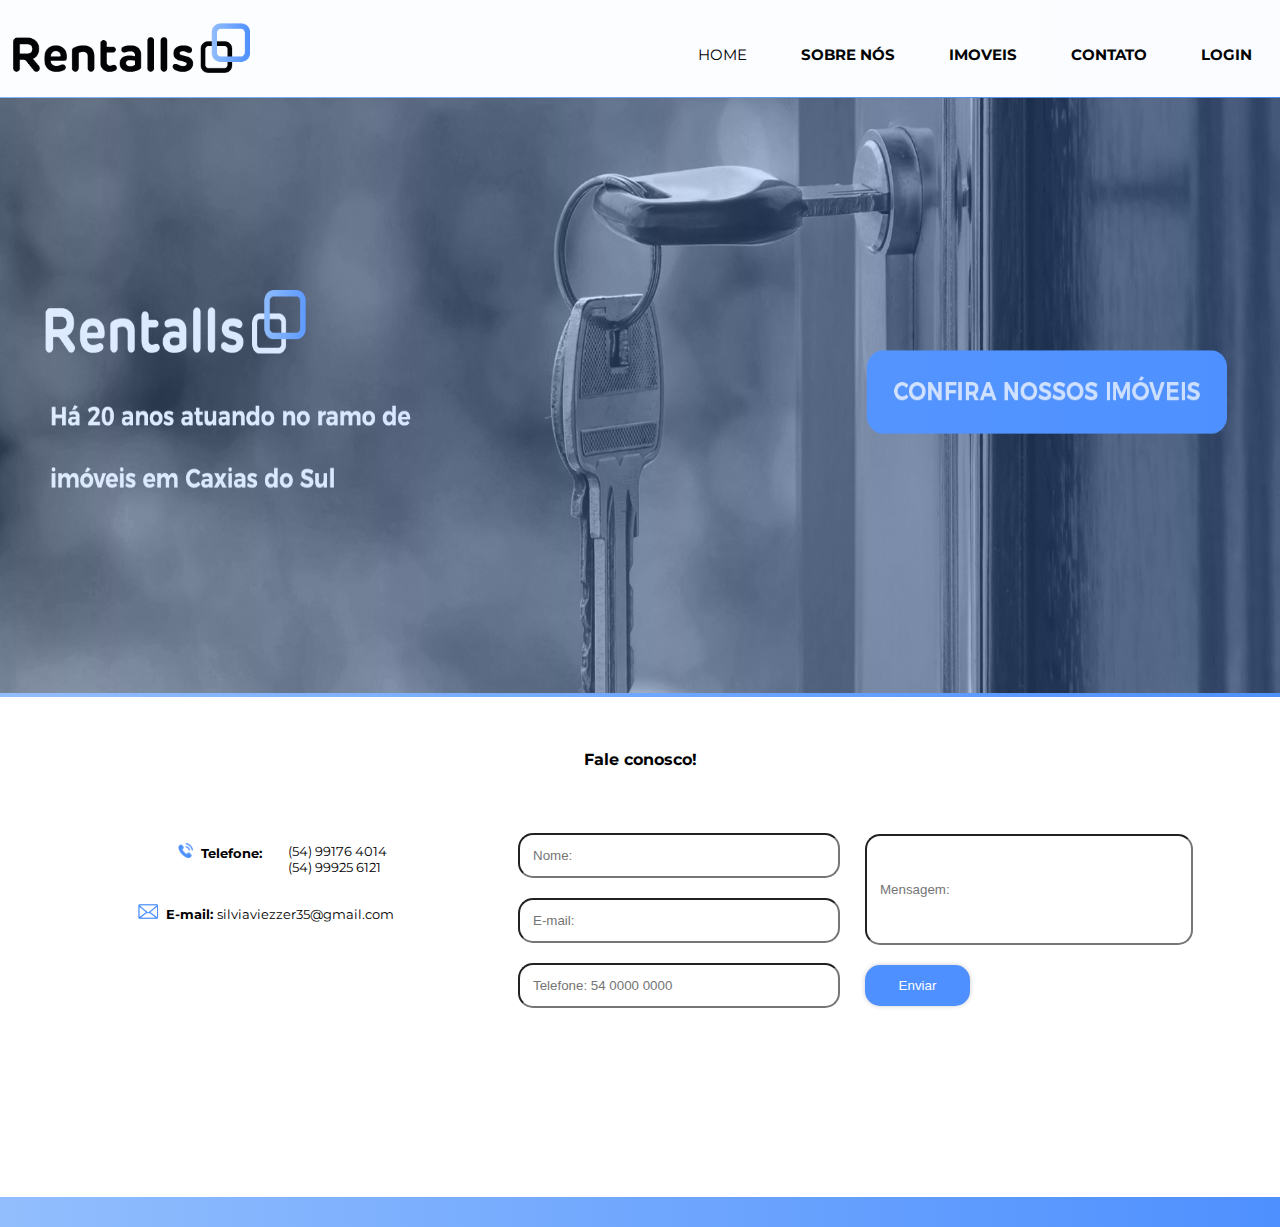
<file: index.html>
<!DOCTYPE html>
<html lang="pt-br">
	<head>
		<meta charset="utf-8">
		<meta name="viewport" content="width=device-width, initial-scale=1.0">	
		<title>Rentalls</title>
		<link rel="stylesheet" type="text/css" href="_css/estilo.css">
		<link rel="apple-touch-icon" sizes="180x180" href="_imagens/icones/apple-touch-icon.png">
		<link rel="icon" type="image/png" sizes="32x32" href="_imagens/icones/favicon-32x32.png">
		<link rel="icon" type="image/png" sizes="16x16" href="_imagens/icones/favicon-16x16.png">
		<script src="_javascript/oop.js"></script>
		<script src="_javascript/commandos.js"></script>
	</head>
	<body>
		<div>
			<header id="cabecalho">
				<a href="index.html"><img id="logo-cabecalho" src="_imagens/logo-preta.png">
				<ul id="menu-cabecalho">
					<a href="index.html"><li>Home</li></a>
					<a href="sobre-nos.html"><li><b>Sobre nós</b></li></a>
					<a href="imoveis.html"><li><b>Imoveis</b></li></a>
					<a href="contato.html"><li><b>Contato</b></li></a>
					<a href="login.html"><li><b>Login</b></li></a>
				</ul>
			</header>
		</div>
		<div id="conteudo">
			<picture>
				<img id="banner" src="_imagens/banner.jpeg">
			</picture>
		</div>
		<footer id="rodape">
            <div id="rodape-titulo"><h2>Fale conosco!</h2></div>
            <div id="info">
                <img src="_imagens/icone-telefone.png" id="img-tel">
                <b><p>Telefone:</p></b>
                <ul id="telefones">
                    <li>(54) 99176 4014</li>
                    <li>(54) 99925 6121</li>
                </ul><br>
                <img src="_imagens/icone-mensagem.png" id="img-email">
                <b><p>E-mail: </b>silviaviezzer35@gmail.com</p>
            </div>
            <form id="form-contato">
                <div id="div1">
                    <input type="text" name="tNome" placeholder="Nome:" required><br>
                    <input type="email" name="tEmail" placeholder="E-mail:" pattern="[a-z0-9._%+-]+@[a-z0-9.-]+\.[a-z]{2,}$" required><br>
                    <input type="tel" name="tTelefone" placeholder="Telefone: 54 0000 0000" maxlength="11" required>
                </div>
                <div id="div2">
                    <input type="text" name="tMensagem" placeholder="Mensagem:" id="cMsg" required>
                    <button form="form-contato" id="btn_submit" type="submit">Enviar</button>
                </div>
            </form>
        </footer>
	</body>
</html>
</file>
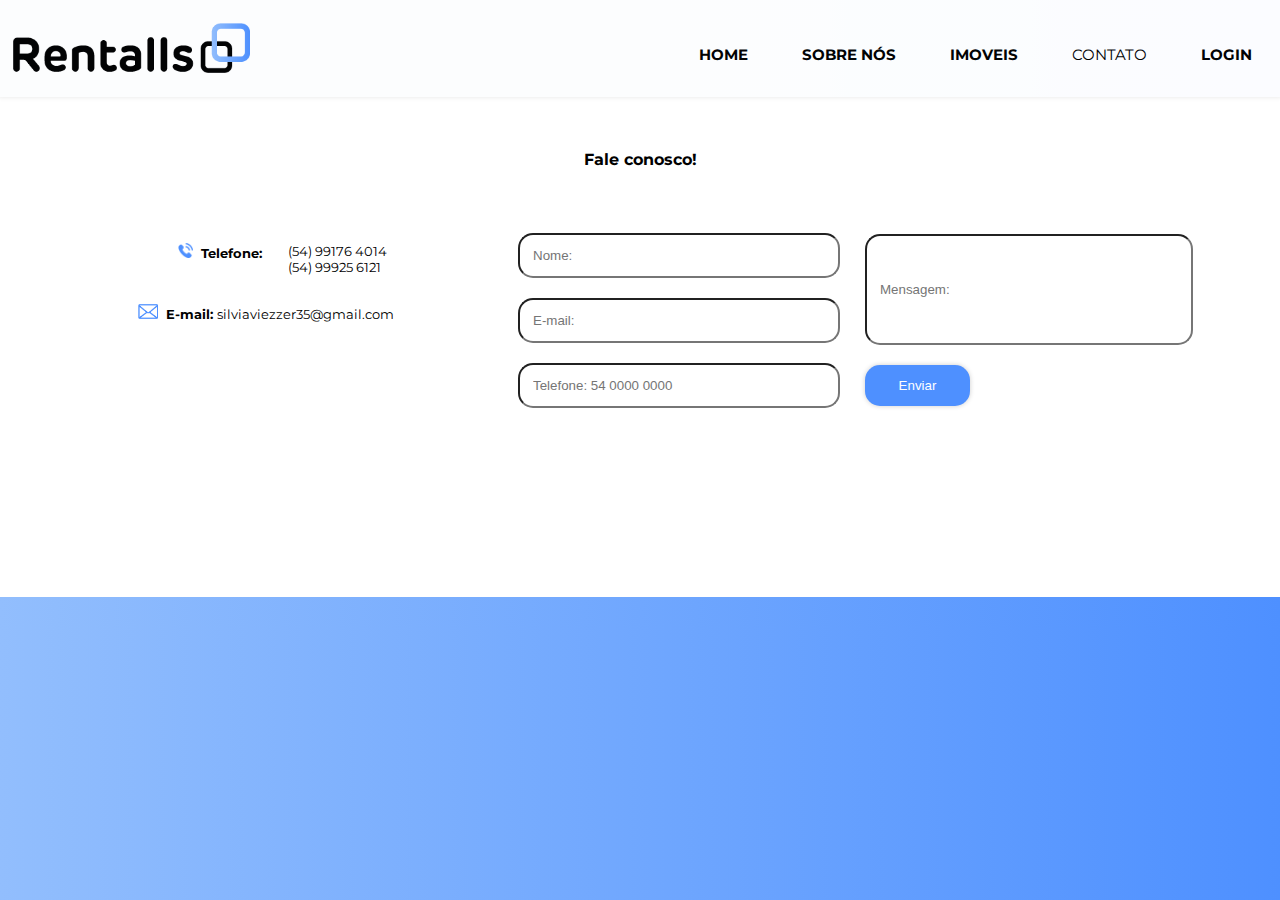
<file: contato.html>
<!DOCTYPE html>
<html lang="pt-br">
    <head>
        <meta charset="utf-8">
        <title>Contato - Rentalls</title>
        <link rel="stylesheet" type="text/css" href="_css/estilo.css">
        <link rel="apple-touch-icon" sizes="180x180" href="_imagens/icones/apple-touch-icon.png">
        <link rel="icon" type="image/png" sizes="32x32" href="_imagens/icones/favicon-32x32.png">
        <link rel="icon" type="image/png" sizes="16x16" href="_imagens/icones/favicon-16x16.png">
    </head>
    <body>
        <div>
            <header id="cabecalho">
                <a href="index.html"><img id="logo-cabecalho" src="_imagens/logo-preta.png">
                <ul id="menu-cabecalho">
                    <a href="index.html"><li><b>Home</b></li></a>
                    <a href="sobre-nos.html"><li><b>Sobre nós</b></li></a>
                    <a href="imoveis.html"><li><b>Imoveis</b></li></a>
                    <a href="contato.html"><li>Contato</li></a>
                    <a href="login.html"><li><b>Login</b></li></a>
                </ul>
            </header>
        </div>
        <footer id="rodape">
            <div id="rodape-titulo"><h2>Fale conosco!</h2></div>
            <div id="info">
                <img src="_imagens/icone-telefone.png" id="img-tel">
                <b><p>Telefone:</p></b>
                <ul id="telefones">
                    <li>(54) 99176 4014</li>
                    <li>(54) 99925 6121</li>
                </ul><br>
                <img src="_imagens/icone-mensagem.png" id="img-email">
                <b><p>E-mail: </b>silviaviezzer35@gmail.com</p>
            </div>
            <form id="form-contato" method="">
                <div id="div1">
                    <input type="text" name="tNome" placeholder="Nome:" required><br>
                    <input type="email" name="tEmail" placeholder="E-mail:" pattern="[a-z0-9._%+-]+@[a-z0-9.-]+\.[a-z]{2,}$" required><br>
                    <input type="tel" name="tTelefone" placeholder="Telefone: 54 0000 0000" maxlength="11" required>
                </div>
                <div id="div2">
                    <input type="text" name="tMensagem" placeholder="Mensagem:" id="cMsg" required>
                    <button form="form-contato" id="btn_submit" type="submit">Enviar</button>
                </div>
            </form>
        </footer>
    </body>
</html>
</file>
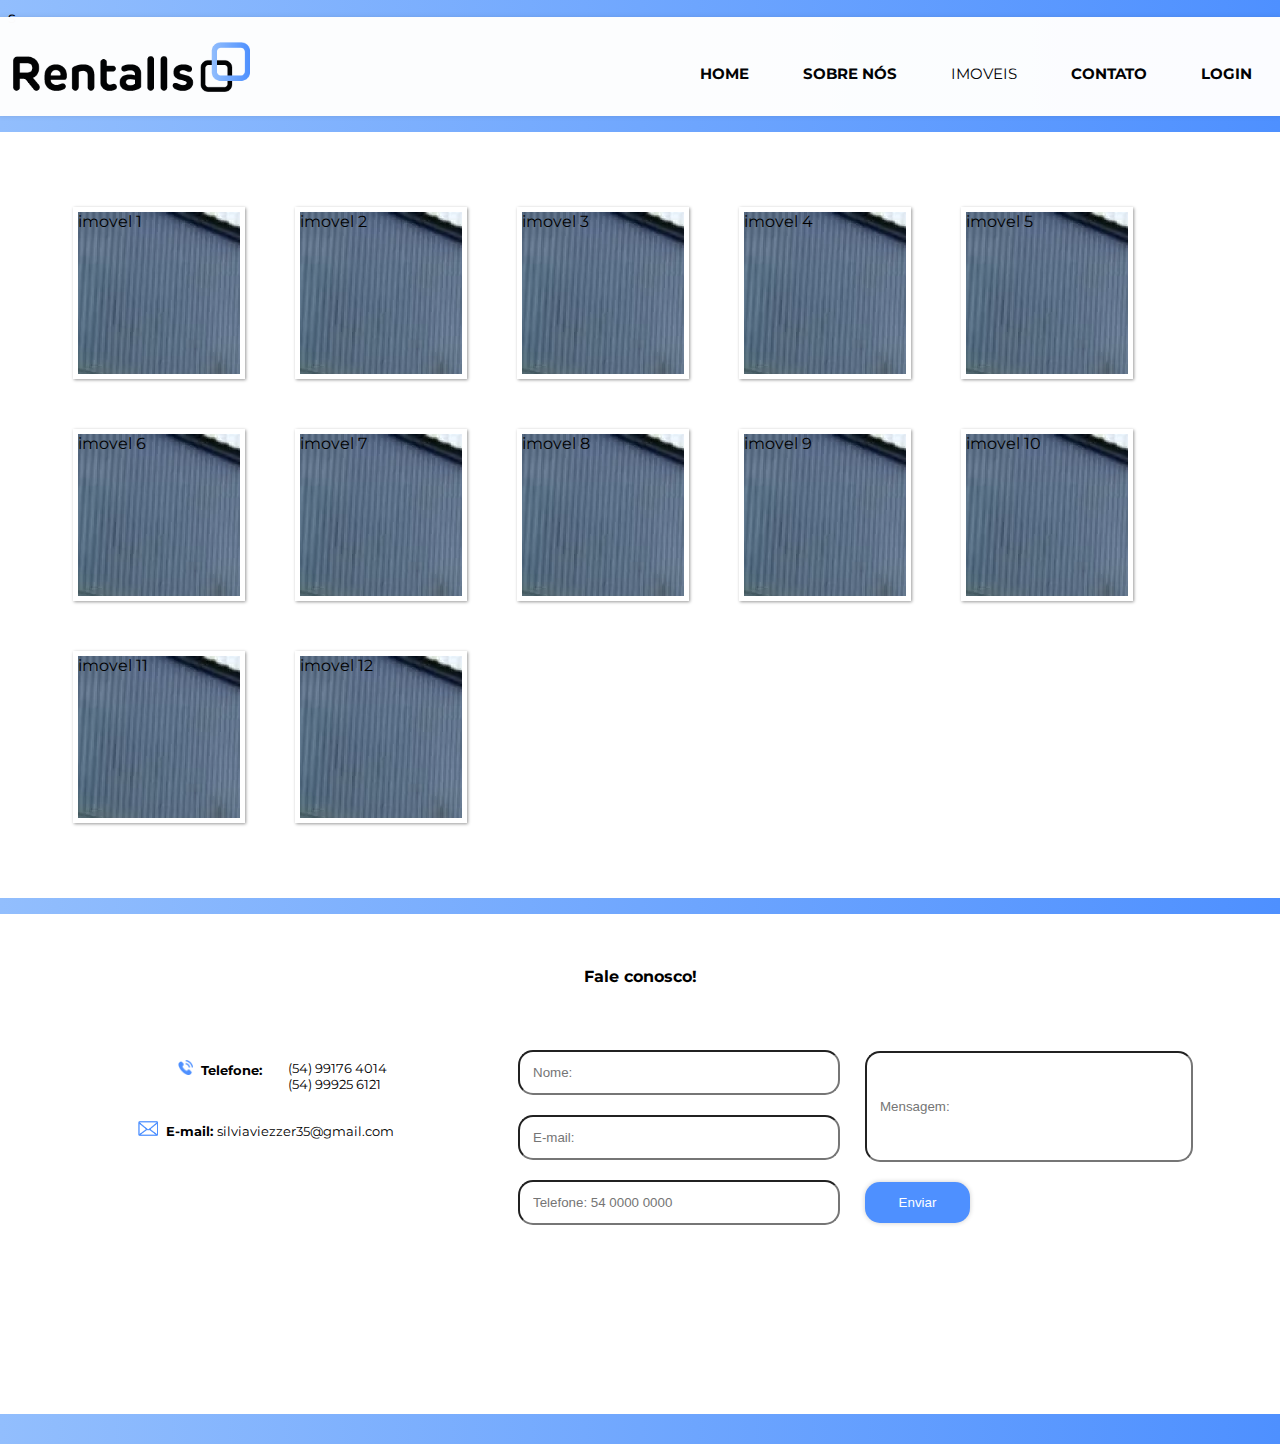
<file: imoveis.html>
<!DOCTYPE html>
<html lang="pt-br">
	<head>
		<meta charset="utf-8">
		<title>Imóveis - Rentalls</title>
		<link rel="stylesheet" type="text/css" href="_css/estilo.css">
		<link rel="stylesheet" type="text/css" href="_css/album-fotos.css">
		<link rel="apple-touch-icon" sizes="180x180" href="_imagens/icones/apple-touch-icon.png">
		<link rel="icon" type="image/png" sizes="32x32" href="_imagens/icones/favicon-32x32.png">
		<link rel="icon" type="image/png" sizes="16x16" href="_imagens/icones/favicon-16x16.png">s
	</head>
	<body>
		<div>
			<header id="cabecalho">
				<a href="index.html"><img id="logo-cabecalho" src="_imagens/logo-preta.png">
				<ul id="menu-cabecalho">
					<a href="index.html"><li><b>Home</b></li></a>
					<a href="sobre-nos.html"><li><b>Sobre nós</b></li></a>
					<a href="imoveis.html"><li>Imoveis</li></a>
					<a href="contato.html"><li><b>Contato</b></li></a>
					<a href="login.html"><li><b>Login</b></li></a>
				</ul>
			</header>
		</div>
		<div id="conteudo">
			<div id="album-div">
				<ul id="album-fotos">
					<li id="foto01">imovel 1</li>
					<li id="foto02">imovel 2</li>
					<li id="foto03">imovel 3</li>
					<li id="foto04">imovel 4</li>
					<li id="foto05">imovel 5</li>
					<li id="foto06">imovel 6</li>
					<li id="foto07">imovel 7</li>
					<li id="foto08">imovel 8</li>
					<li id="foto09">imovel 9</li>
					<li id="foto10">imovel 10</li>
					<li id="foto11">imovel 11</li>
					<li id="foto12">imovel 12</li>
				</ul>
			</div>
		</div>
		<footer id="rodape">
            <div id="rodape-titulo"><h2>Fale conosco!</h2></div>
            <div id="info">
                <img src="_imagens/icone-telefone.png" id="img-tel">
                <b><p>Telefone:</p></b>
                <ul id="telefones">
                    <li>(54) 99176 4014</li>
                    <li>(54) 99925 6121</li>
                </ul><br>
                <img src="_imagens/icone-mensagem.png" id="img-email">
                <b><p>E-mail: </b>silviaviezzer35@gmail.com</p>
            </div>
            <form id="form-contato">
                <div id="div1">
                    <input type="text" name="tNome" placeholder="Nome:" required><br>
                    <input type="email" name="tEmail" placeholder="E-mail:" pattern="[a-z0-9._%+-]+@[a-z0-9.-]+\.[a-z]{2,}$" required><br>
                    <input type="tel" name="tTelefone" placeholder="Telefone: 54 0000 0000" maxlength="11" required>
                </div>
                <div id="div2">
                    <input type="text" name="tMensagem" placeholder="Mensagem:" id="cMsg" required>
                    <button form="form-contato" id="btn_submit" type="submit">Enviar</button>
                </div>
            </form>
        </footer>
	</body>
</html>
</file>
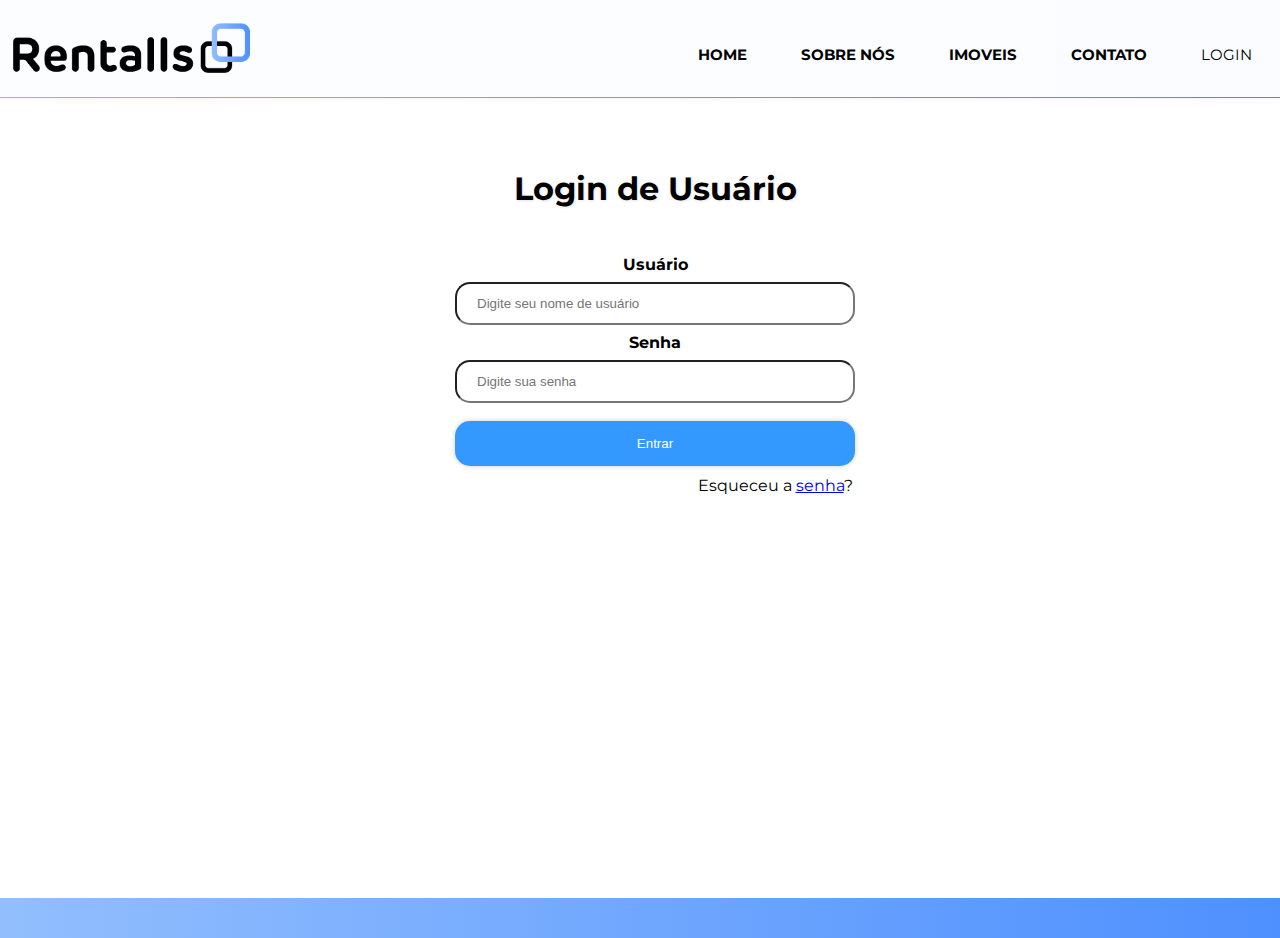
<file: login.html>
<!DOCTYPE html>
<html lang="pt-br">
	<head>
		<meta charset="utf-8">
		<title>Login - Rentalls</title>
		<link rel="stylesheet" type="text/css" href="_css/estilo.css">
		<link rel="stylesheet" type="text/css" href="_css/login.css">
		<link rel="apple-touch-icon" sizes="180x180" href="_imagens/icones/apple-touch-icon.png">
		<link rel="icon" type="image/png" sizes="32x32" href="_imagens/icones/favicon-32x32.png">
		<link rel="icon" type="image/png" sizes="16x16" href="_imagens/icones/favicon-16x16.png">
	</head>
	<body>
		<div>
			<header id="cabecalho">
				<a href="index.html"><img id="logo-cabecalho" src="_imagens/logo-preta.png">
				<ul id="menu-cabecalho">
					<a href="index.html"><li><b>Home</b></li></a>
					<a href="sobre-nos.html"><li><b>Sobre nós</b></li></a>
					<a href="imoveis.html"><li><b>Imoveis</b></li></a>
					<a href="contato.html"><li><b>Contato</b></li></a>
					<a href="login.html"><li>Login</li></a>
				</ul>
			</header>
		</div>
		<div id="conteudo">
			<form id="login">  
	            <div id="login">   
	                <h1> Login de Usuário</h1>
	                <label><b>Usuário</b></label>
	                	<input type="text" placeholder="Digite seu nome de usuário" name="username" required><br>
	                <label><b>Senha</b></label>   
	                	<input type="password" placeholder="Digite sua senha" name="password" required>
	                <button type="submit">Entrar</button><br>
	                <label id="esqueceu-a-senha">Esqueceu a <a href="#">senha</a>?</label>
            	</div>   
        	</form>
		</div>
	</body>
</html>
</file>
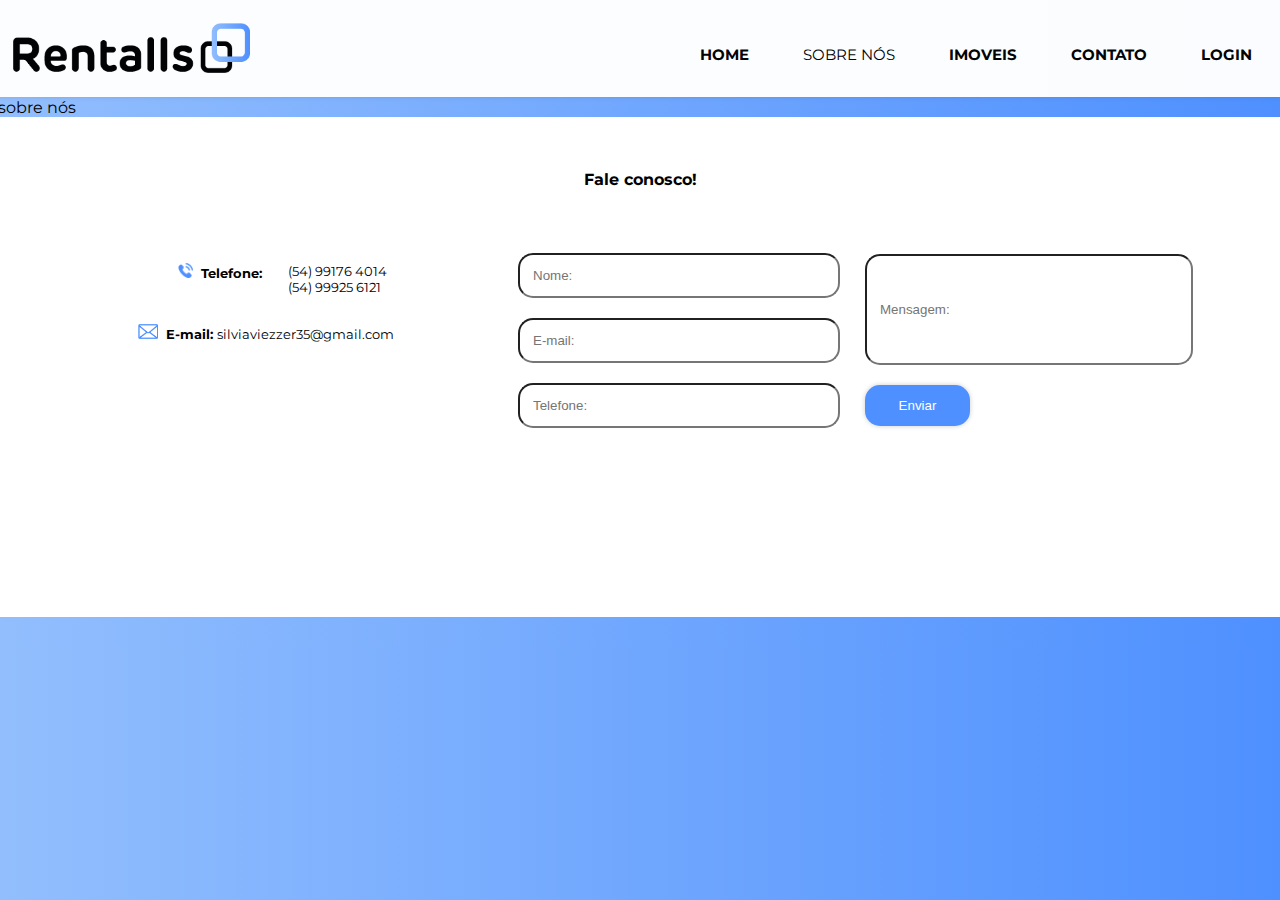
<file: sobre-nos.html>
<!DOCTYPE html>
<html lang="pt-br">
	<head>
		<meta charset="utf-8">
		<title>Sobre nós - Rentalls</title>
		<link rel="stylesheet" type="text/css" href="_css/estilo.css">
		<link rel="apple-touch-icon" sizes="180x180" href="_imagens/icones/apple-touch-icon.png">
		<link rel="icon" type="image/png" sizes="32x32" href="_imagens/icones/favicon-32x32.png">
		<link rel="icon" type="image/png" sizes="16x16" href="_imagens/icones/favicon-16x16.png">
	</head>
	<body>
		<div>
			<header id="cabecalho">
				<a href="index.html"><img id="logo-cabecalho" src="_imagens/logo-preta.png">
				<ul id="menu-cabecalho">
					<a href="index.html"><li><b>Home</b></li></a>
					<a href="sobre-nos.html"><li>Sobre nós</li></a>
					<a href="imoveis.html"><li><b>Imoveis</b></li></a>
					<a href="contato.html"><li><b>Contato</b></li></a>
					<a href="login.html"><li><b>Login</b></li></a>
				</ul>
			</header>
		</div>
		<div id="conteudo">
			sobre nós
		</div>
		<footer id="rodape">
            <div id="rodape-titulo"><h2>Fale conosco!</h2></div>
            <div id="info">
                <img src="_imagens/icone-telefone.png" id="img-tel">
                <b><p>Telefone:</p></b>
                <ul id="telefones">
                    <li>(54) 99176 4014</li>
                    <li>(54) 99925 6121</li>
                </ul><br>
                <img src="_imagens/icone-mensagem.png" id="img-email">
                <b><p>E-mail: </b>silviaviezzer35@gmail.com</p>
            </div>
            <form id="form-contato">
                <div id="div1">
                    <input type="text" name="tNome" placeholder="Nome:"><br>
                    <input type="email" name="tEmail" placeholder="E-mail:"><br>
                    <input type="text" name="tTelefone" placeholder="Telefone:">
                </div>
                <div id="div2">
                    <input type="text" name="tMensagem" placeholder="Mensagem:" id="cMsg">
                    <button id="btn_submit" type="submit">Enviar</button>
                </div>
            </form>
        </footer>
	</body>
</html>
</file>
<file: _css/estilo.css>
@charset "UTF-8";
@import url('https://fonts.googleapis.com/css2?family=Montserrat:wght@400;700&display=swap');


body {
	background-image: linear-gradient(to right, #92BEFD , #4E90FF);
	font-family: 'Montserrat', sans-serif;
	overflow-x: hidden;
}
input {
	border-radius: 15px;
}
button {
	border-radius: 15px;
}

/*CABEÇALHO*/

header#cabecalho {
	font-family: 'Montserrat', sans-serif;
	background-color: white;
	opacity: 98%;
	margin: -10px -10px auto -10px;
	box-shadow: 0px 0px 5px rgba(0,0,0,0.1);
	height: auto;
}
img#logo-cabecalho {
	height: 50px;
	margin-left:15px;
	margin-top: 25px;
	transition: 1s;
	/*box-shadow: 1px 1px 3px black;*/
}
img#logo-cabecalho:hover {
	height: 51px;
	/*box-shadow: 1px 1px 3px black;*/
}

/*MENU DE NAVEGAÇÃO DO CABEÇALHO*/

ul#menu-cabecalho {
	height: auto;
	margin: -65px 5px 0px 300px;
	text-align: right;
	/*box-shadow: 1px 1px 3px black;*/
}

/*ITENS DO MENU*/

ul#menu-cabecalho li {
	font-family: 'Montserrat', sans-serif;
	color: black;
	font-size: 15px;
	text-transform: uppercase;
	display: inline-block;
	list-style: none;
	transition: 1s;
	margin: 33px 25px 33px 25px;
	/*box-shadow: 1px 1px 2px black;*/
}
ul#menu-cabecalho li:hover {
	color: rgba(0,0,0,0.3);
	font-size: 16px;
	padding: 5px;
}

/*ANCORA*/

ul#menu-cabecalho a {
	text-decoration: none;
}


/*CONTEUDO*/

div#conteudo {
	background-color: none;
	height: auto;
	margin: 1px -10px auto -10px;
}
div#conteudo img#banner{
	width: 100%;
	height: 100%;
	height: 595px;
	opacity: 70%;
}

/*RODAPE*/

footer#rodape {
	height: 500px;
	margin: auto -10px 30px -10px;
	background-color: white;
}

/*RODAPE legenda*/

div#rodape-titulo {
	padding: 40px;
	text-align: center;
	font-size: 8pt;
}

/*DIVISAO ESQUERDA*/

div#info {
	font-size: 10pt;
	position: absolute;
	margin-top: 20px;
	margin-left: 140px;
	display: inline-block;
	width: 310px;
	transition: 1s;
	/*box-shadow: 1px 1px 3px black;*/

}
div#info:hover {
	font-size: 12.5pt;	
}
div#info img#img-tel {
	height: 15px;
	display: inline;
	text-align: top;
	margin-left: 40px;
	margin-right: 5px;
}
img#img-email{
	height: 15px;
	margin-right: 5px;
}
div#info p {
	display: inline;
	text-align: top;
}
div#info ul {
	list-style: none;
	margin-left: 110px;
	margin-top: -18px;
}


/*FORMULARIO*/

form#form-contato {
	margin-left: 510px;
	display: inline-block;
	width: 700px;
	/*box-shadow: 1px 1px 3px black;*/
}
div#div1 {
	display: inline-block;
	width: 49%;
	/*box-shadow: 1px 1px 3px black;*/
}
div#div1 input {
	width: 85%;
	margin: 10px;
	padding: 13px;
}
div#div2 {
	display: inline-block;
	width: 50%;
	/*box-shadow: 1px 1px 3px black;*/
}
div#div2 input{
	display: inline-block;
	width: 50%;
	margin: 10px;
	padding: 13px;
}
div#div2 input#cMsg{
	width: 85%;
	height: 81px;
}
button#btn_submit { 
    background-color: #4E90FF; 
    width: 30%;
    color: white; 
    padding: 13px; 
    margin: 10px ; 
    border: none; 
    cursor: pointer; 
    box-shadow: 0px 0px 5px rgba(0,0,0,0.2);
} 

/*------------------------------------------------------*/

/*FORMATAÇÃO DO CABEÇALHO*/
/*header#cabecalho {
	margin: -10px -10px auto -10px;
	background-color: rgba(255,255,255, 0.8);
	padding: 5px;
	box-shadow: 0px 0px 20px rgba(0,0,0,0.1);
	}
img#logo {
	height: 60px;
}
body {
	font-family: 'Montserrat', sans-serif;
	background-color: white;
}
p {
	text-align: justify;
	text-indent: 50px;
}
div#conteudo {
	background-color: #FFF5EE;
}*/

/*FORMATAÇÃO DO MENU DO CABEÇALHO*/
/*nav#menu {
	display: block;
}
nav#menu a {
	color:black;
	text-decoration: none;
	transition: 0.3s;
}
nav#menu h1 {
	display: none;
}
nav#menu ul {
	list-style: none;
	text-transform: uppercase;
	position: absolute;
	top: -10px;
	right: 100px;
}
nav#menu li {
	font-family: 'Montserrat', sans-serif;
	display: inline-block;
	background-color: none;
	padding: 2px;
	margin: 20px;
}
nav#menu a:hover {
	color: #4E65FF;
}
	*/
</file>
<file: _css/album-fotos.css>
div#album-div {
	background-color: white;
}
ul#album-fotos {
	width: 700px
	margin: auto;
	padding: 50px;
	overflow: hidden;
	list-style: none;

}
ul#album-fotos li {
	float: left;
	width: 162px;
	height: 162px;
	margin: 25px;
	border: 5px solid white;
	background-color: white;
	box-shadow: 1px 1px 3px rgba(0,0,0,0.4);
	transition: 0.3s;
}
ul#album-fotos li:hover {
	border: 5px solid grey;
}

/*FOTOS*/	
ul#album-fotos li#foto01 {
	background: url('../_imagens/imovel-teste.jpg') no-repeat;
}
ul#album-fotos li#foto02 {
	background: url('../_imagens/imovel-teste.jpg') no-repeat;
}
ul#album-fotos li#foto03 {
	background: url('../_imagens/imovel-teste.jpg') no-repeat;
}
ul#album-fotos li#foto04 {
	background: url('../_imagens/imovel-teste.jpg') no-repeat;
}
ul#album-fotos li#foto05 {
	background: url('../_imagens/imovel-teste.jpg') no-repeat;
}
ul#album-fotos li#foto06 {
	background: url('../_imagens/imovel-teste.jpg') no-repeat;
}
ul#album-fotos li#foto07 {
	background: url('../_imagens/imovel-teste.jpg') no-repeat;
}
ul#album-fotos li#foto08 {
	background: url('../_imagens/imovel-teste.jpg') no-repeat;
}
ul#album-fotos li#foto09 {
	background: url('../_imagens/imovel-teste.jpg') no-repeat;
}
ul#album-fotos li#foto10 {
	background: url('../_imagens/imovel-teste.jpg') no-repeat;
}
ul#album-fotos li#foto11 {
	background: url('../_imagens/imovel-teste.jpg') no-repeat;
}
ul#album-fotos li#foto12 {
	background: url('../_imagens/imovel-teste.jpg') no-repeat;
}
</file>
<file: _css/login.css>
@charset: "UTF-8";


form#login {
    background-color: white;
	width: 100%;
    height: 750px;
	margin: 0px 0px 40px  -10px;
	padding: 25px;
    /*box-shadow: 0px 1px 7px rgba(0,0,0,0.1)*/
}


div#login {
    text-align: center; 
	width: 400px;
	margin: 0px auto auto auto;
}
div#login h1 {
    text-shadow: 1px 1px 3px rgba(0,0,0,0.1);
    padding: 25px;
}

input[type=text], input[type=password] {   
    width: 100%; 
    margin: 8px 0;  
    padding: 12px 20px;   
    display: inline-block;   
    box-sizing: border-box; 
    transition: 1s;
}  
input:hover {
    padding: 14px 22px;
}

button { 
    background-color: #3399ff; 
    width: 100%;
    color: white; 
    padding: 15px; 
    margin: 10px 0px; 
    border: none; 
    cursor: pointer; 
    box-shadow: 0px 0px 5px rgba(0,0,0,0.2);
} 
button:hover {   
    box-shadow: 0px 0px 5px rgba(0,0,0,0.0);
    color: black;
}

label#esqueceu-a-senha {
    padding-left: 240px;  
}
</file>
